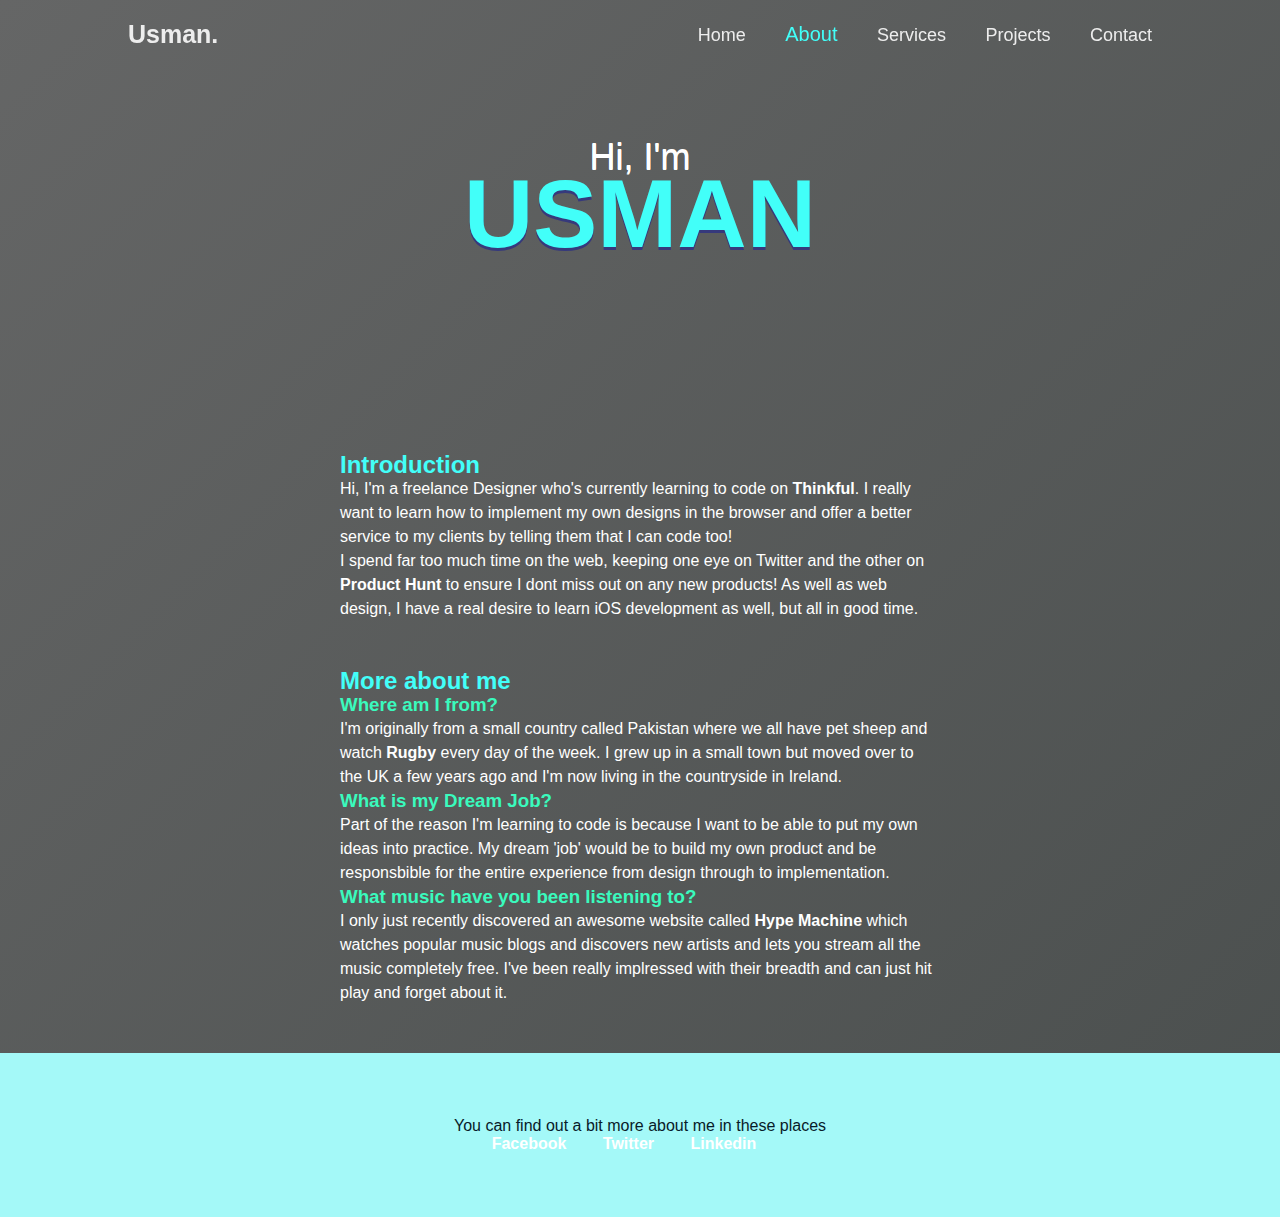
<file: Portfolio1/About.html>
<!DOCTYPE html>
<html lang="en">
<head>
    <meta charset="UTF-8">
    <meta name="viewport" content="width=device-width, initial-scale=1.0">
    <title>Document</title>
    <link rel="stylesheet" href="About.css">
    <link rel="icon" type="image/jpg" href="images/Letter U Crown Logo for Beauty, Fashion, Star, Elegant, Luxury Sign.jpg">
    <link href='https://unpkg.com/boxicons@2.1.4/css/boxicons.min.css' rel='stylesheet'>
</head>
<body>
    <div class="d-flex flex-column justify-content-center w-100 h-100">

        <div class="d-flex flex-column justify-content-center align-items-center">
            <h1 class="fw-light text-white m-0"></h1>
            <div class="btn-group my-5">
                <a href="https://codepen-api-export-production.s3.us-west-2.amazonaws.com/zip/PEN/pyBNzX/1578778289271/pure-css-gradient-background-animation.zip" class="btn btn-outline-light" aria-current="page"><i class="fas fa-file-download me-2"></i> </a>
                <a href="https://codepen.io/P1N2O/full/pyBNzX" class="btn btn-outline-light"><i class="fas fa-expand ms-2"></i></a>
            </div>
            <a href="https://manuel.pinto.dev" class="text-decoration-none">
                <h5 class="fw-light text-white m-0"></h5>
            </a>
        </div>
    </div>
    </div>
    <header class="header">
        <a href="#" class="logo">Usman.</a>
        
        <nav class="navbar">
            <a href="portfolio.html">Home</a>
            <a href="#" class="active">About</a>
            <a href="Services.html">Services</a>
            <a href="Projects.html">Projects</a>
            <a href="hireme.html">Contact</a>
        </nav>
    </header>
    <header class="headers">
        <div>
            <p class="header-intro">Hi, I'm</p>
            <h1 class="header-name">USMAN</h1>
        </div>
    </header>

    <section class="about">
        <h2>Introduction</h2>
        <p>Hi, I'm a freelance Designer who's currently learning to code on <a href="http://www.thinkful.com/" target="_blank">Thinkful</a>. I really want to learn how to implement my own designs in the browser and offer a better service to my clients by telling them that I can code too!</p>
        
        <p>I spend far too much time on the web, keeping one eye on Twitter and the other on <a href="http://www.allblacks.com/">Product Hunt</a> to ensure I dont miss out on any new products! As well as web design, I have a real desire to learn iOS development as well, but all in good time.</p>
    </section>

    <section class="questions">
        <h2>More about me</h2>
        <h3>Where am I from?</h3>
        <p>I'm originally from a small country called Pakistan where we all have pet sheep and watch <a href="http://www.allblacks.com/" target="_blank">Rugby</a> every day of the week. I grew up in a small town but moved over to the UK a few years ago and I'm now living in the countryside in Ireland.</p>

        <h3>What is my Dream Job?</h3>
        <p>Part of the reason I'm learning to code is because I want to be able to put my own ideas into practice. My dream 'job' would be to build my own product and be responsbible for the entire experience from design through to implementation. </p>

        <h3>What music have you been listening to?</h3>
        <p>I only just recently discovered an awesome website called <a href="http://hypem.com" target="_blank">Hype Machine</a> which watches popular music blogs and discovers new artists and lets you stream all the music completely free. I've been really implressed with their breadth and can just hit play and forget about it.</p>
    </section>

    <footer class="footer">
        <p>You can find out a bit more about me in these places</p>
        
        <ul class="social">
            <li><a href="#" target="_blank">Facebook</li>
            <li><a href="https://twitter.com/HamishAIrving" target="=_blank">Twitter</li>
            <li><a href="https://pk.linkedin.com/" target="_blank">Linkedin</li>
        </ul>
    </footer>
</body>
</html>
</file>
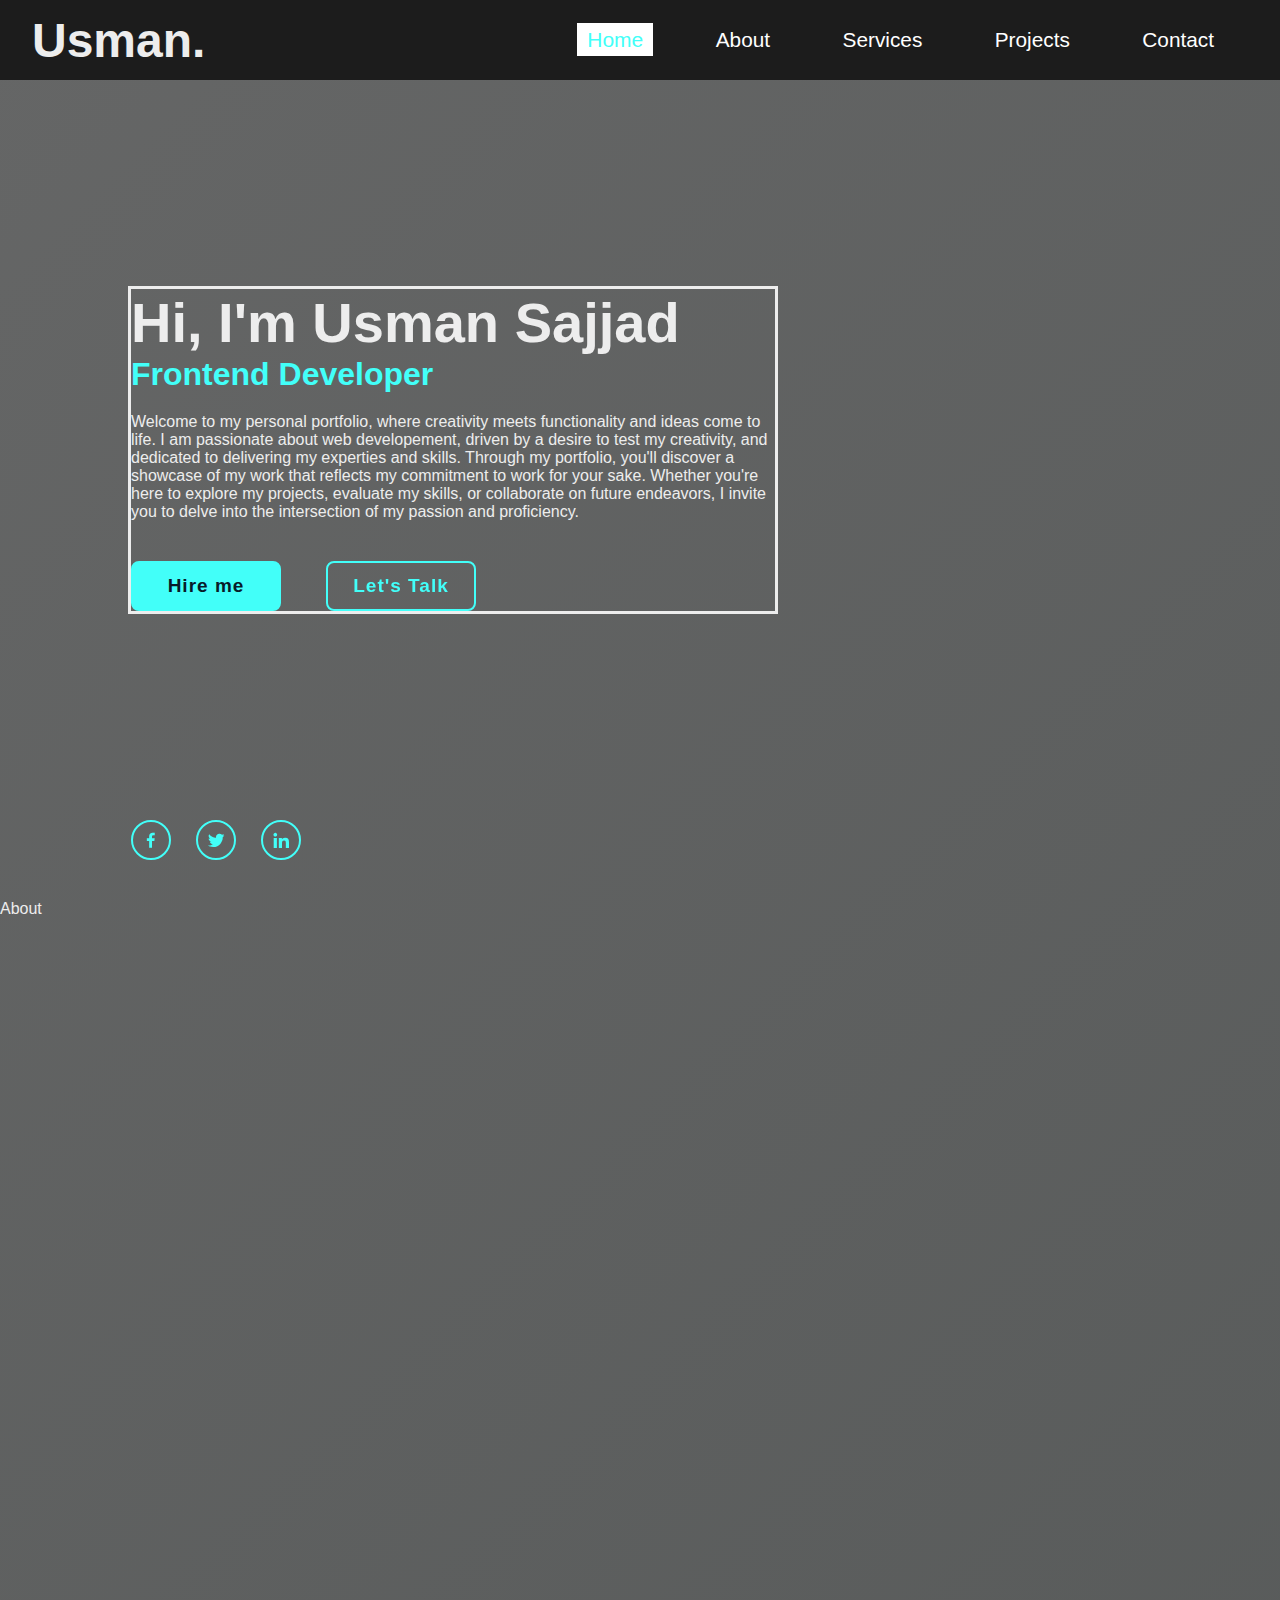
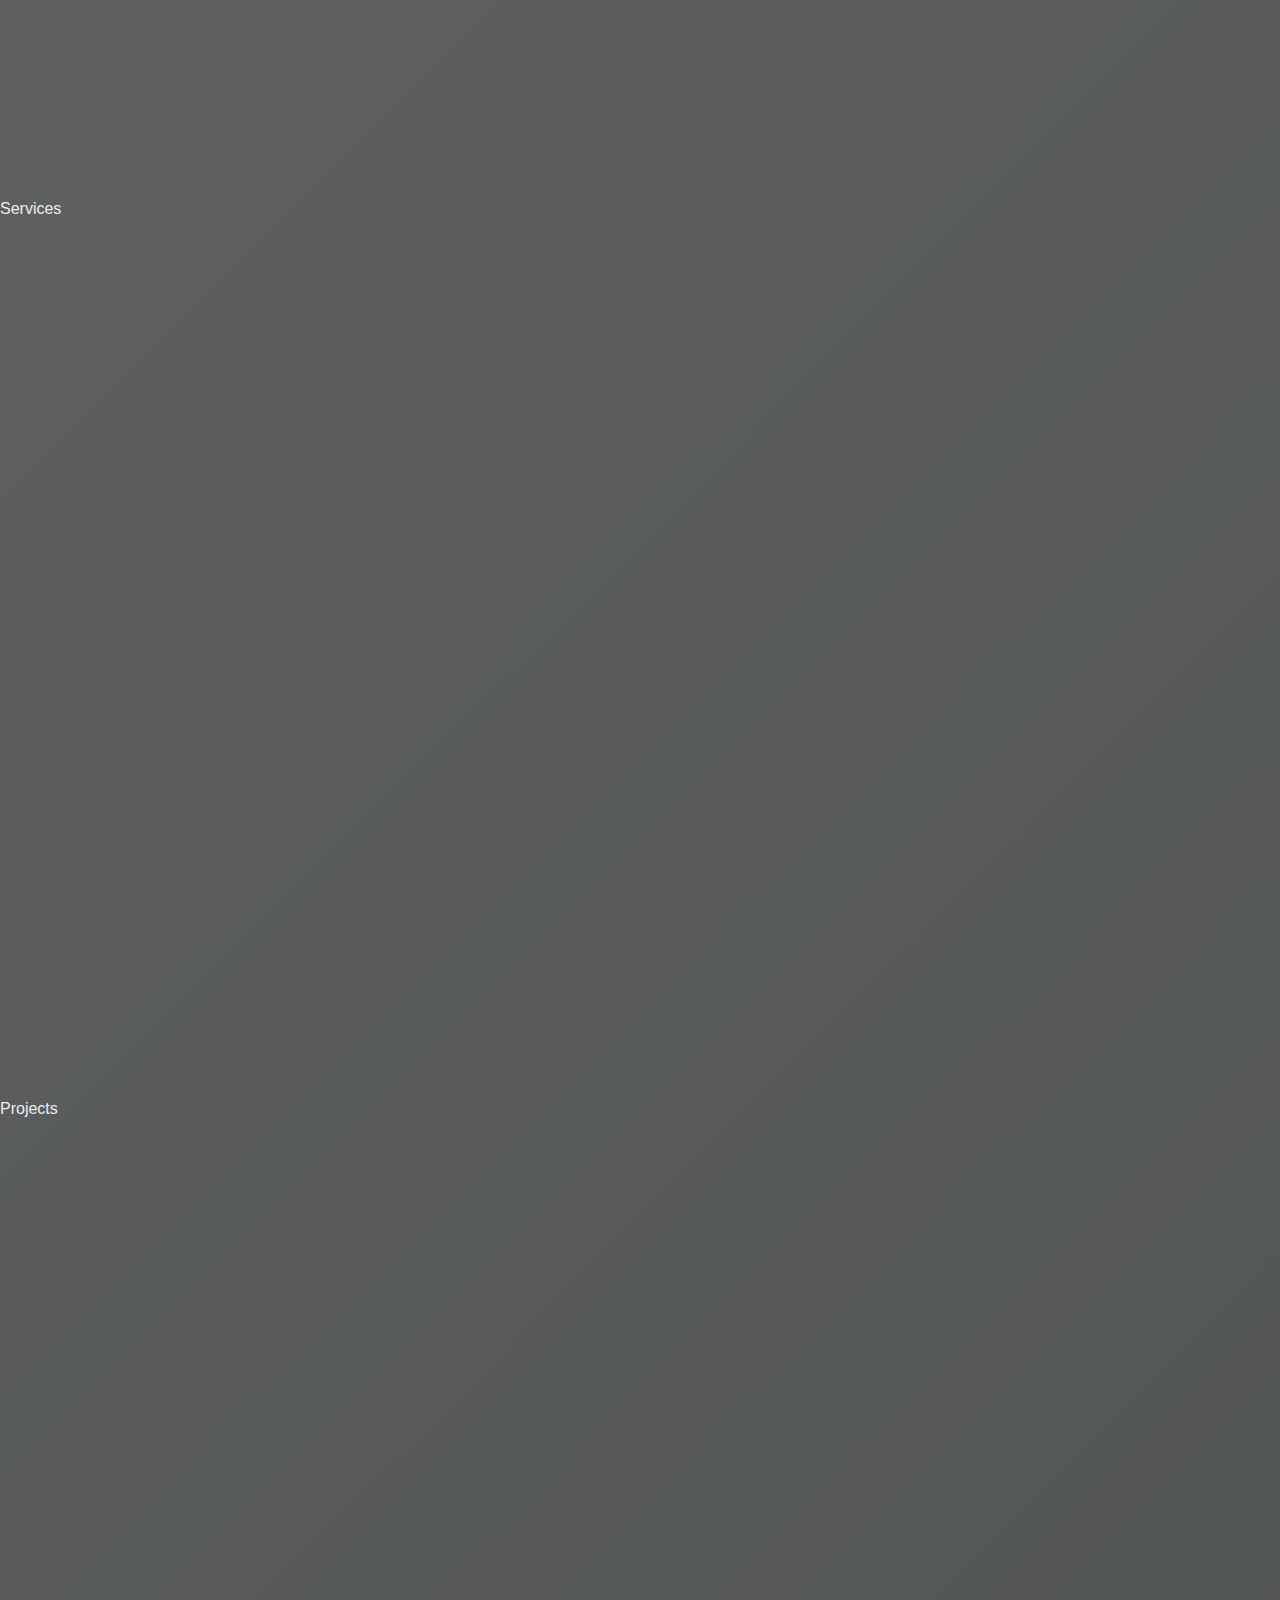
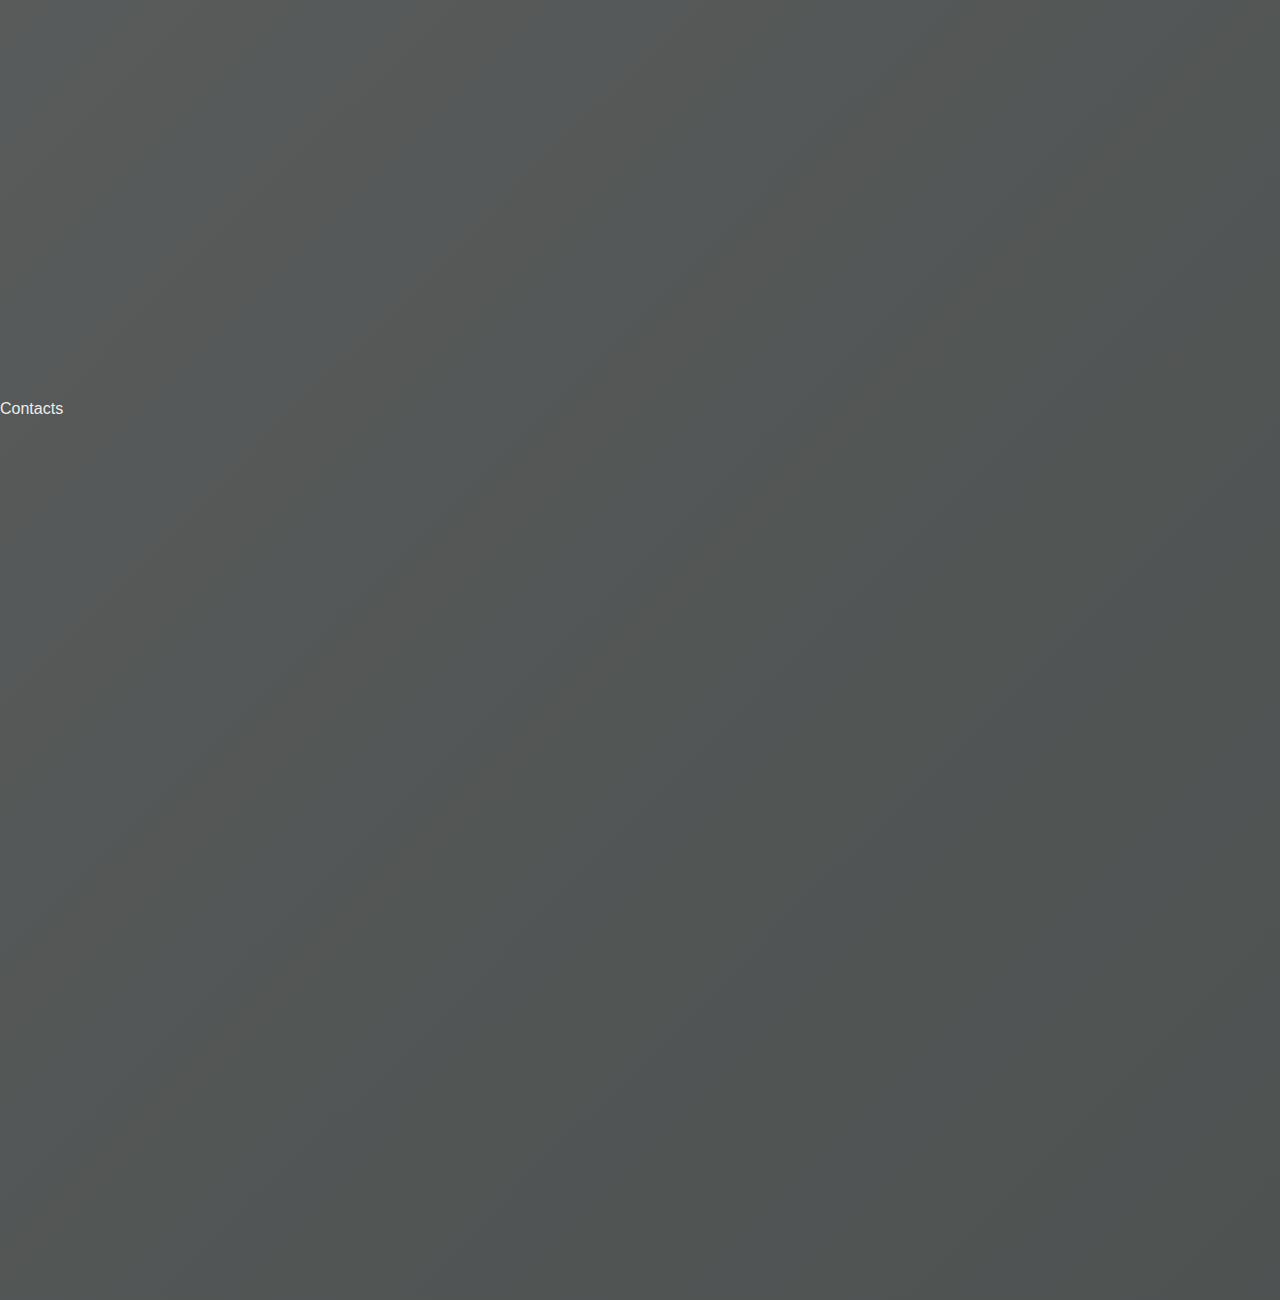
<file: Portfolio1/portfolio.html>
<!DOCTYPE html>
<html lang="en">
<head>
    <meta charset="UTF-8">
    <meta name="viewport" content="width=device-width, initial-scale=1.0">
    <title>Document</title>
    <link rel="stylesheet" href="stylesheet.css">
    <link href='https://unpkg.com/boxicons@2.1.4/css/boxicons.min.css' rel='stylesheet'>
    <link rel="icon" type="image/jpg" href="images/Letter U Crown Logo for Beauty, Fashion, Star, Elegant, Luxury Sign.jpg">

</head>
<body>
    <div class="d-flex flex-column justify-content-center w-100 h-100">

        <div class="d-flex flex-column justify-content-center align-items-center">
            <h1 class="fw-light text-white m-0"></h1>
            <div class="btn-group my-5">
                <a href="https://codepen-api-export-production.s3.us-west-2.amazonaws.com/zip/PEN/pyBNzX/1578778289271/pure-css-gradient-background-animation.zip" class="btn btn-outline-light" aria-current="page"><i class="fas fa-file-download me-2"></i> </a>
                <a href="https://codepen.io/P1N2O/full/pyBNzX" class="btn btn-outline-light"><i class="fas fa-expand ms-2"></i></a>
            </div>
            <a href="https://manuel.pinto.dev" class="text-decoration-none">
                <h5 class="fw-light text-white m-0"></h5>
            </a>
        </div>
    </div>
    </div>
    <header class="header">
        <nav class="navbar" id="navbar">
        <h1 class="logo" id="logo">Usman.</h1>
         <ul>
            <li><a href="#" class="anchor active" id="anchor">Home</a></li>
            <li><a href="#" class="anchor" id="anchor">About</a></li>
            <li><a href="#" class="anchor" id="anchor">Services</a></li>
            <li><a href="#" class="anchor" id="anchor">Projects</a></li>
            <li><a href="#" class="anchor" id="anchor">Contact</a></li>
            </ul>
        </nav>
    </header>
    <section class="section zero" id="first">
        <div class="home-content" >
            <h1>Hi, I'm Usman Sajjad</h1>
            <h3>Frontend Developer</h3>
            <p>Welcome to my personal portfolio, where creativity meets functionality and ideas come to life. I am passionate about web developement, driven by a desire to test my creativity, and dedicated to delivering my experties and skills. Through my portfolio, you'll discover a showcase of my work that reflects my commitment to work for your sake. Whether you're here to explore my projects, evaluate my skills, or collaborate on future endeavors, I invite you to delve into the intersection of my passion and proficiency.</p>
            <div class="btn-box">
                <a href="https://www.upwork.com/freelancers/~0117ab70363220e523" target="_blank">Hire me</a>
                <a href="https://mail.google.com/mail/u/0/" target="_blank">Let's Talk</a>
            </div>
        <div class="home-sci">
            <a href="https://web.facebook.com/?_rdc=1&_rdr" target="_blank"><i class='bx bxl-facebook'></i></a>
            <a href="https://twitter.com/login" target="_blank"><i class='bx bxl-twitter'></i></a>
            <a href="https://pk.linkedin.com/" target="_blank"><i class='bx bxl-linkedin'></i></a>
        </div>
    </section>
    <section class="section first" id="second">About</section>
    <section class="section second" id="third">Services</section>
    <section class="section third" id="fourth">Projects</section>
    <section class="section four" id="fifth">Contacts</section>

    <script src="portfolio.js"></script>
</body>
</html>
</file>
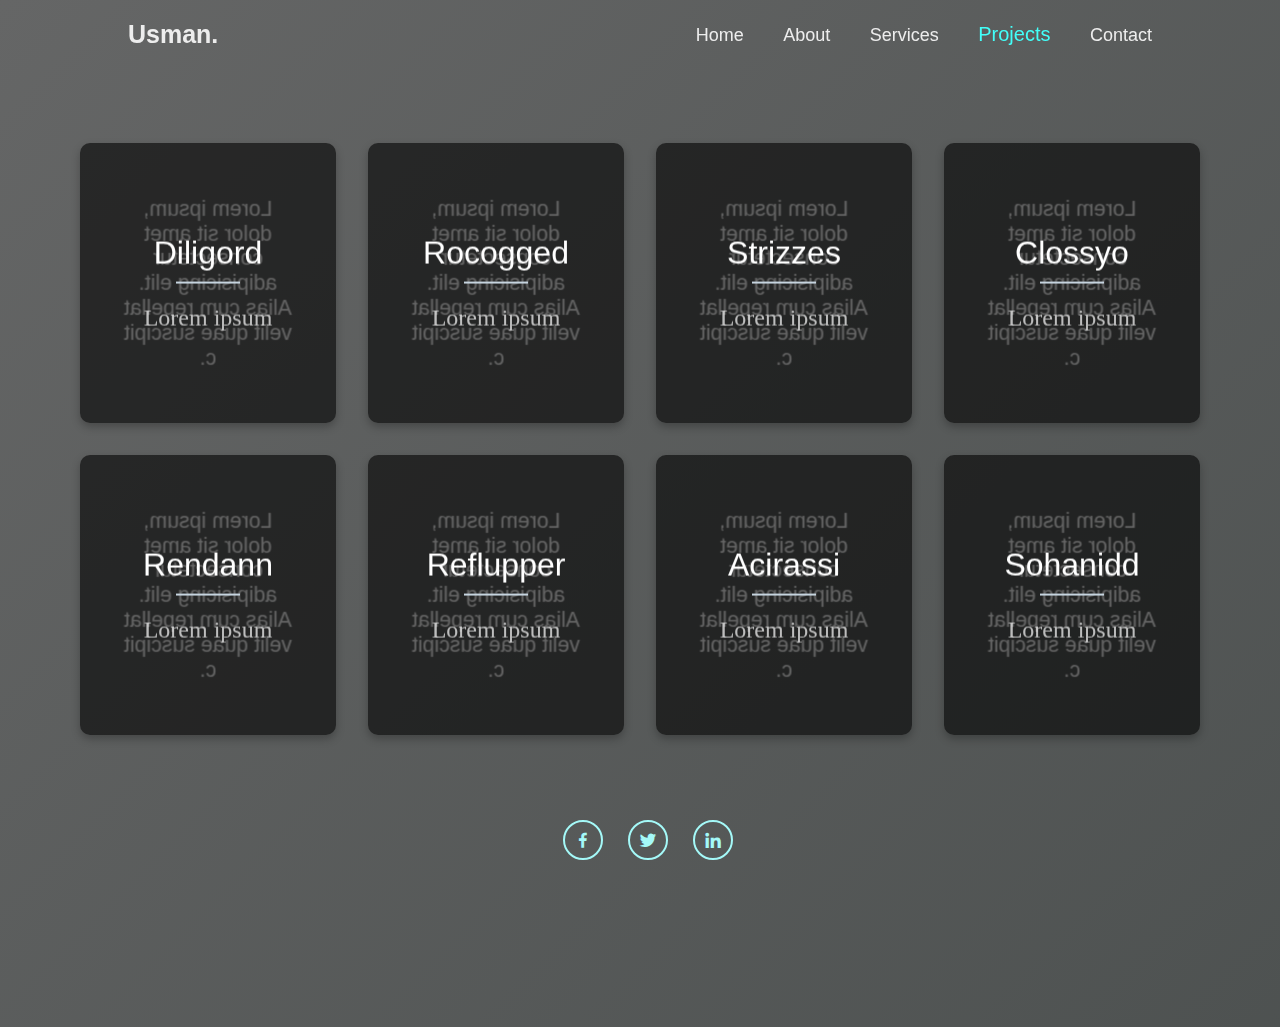
<file: Portfolio1/Projects.html>
<!DOCTYPE html>
<html lang="en">
<head>
    <meta charset="UTF-8">
    <meta name="viewport" content="width=device-width, initial-scale=1.0">
    <title>Document</title>
    <link href='https://unpkg.com/boxicons@2.1.4/css/boxicons.min.css' rel='stylesheet'>
    <link rel="icon" type="image/jpg" href="images/Letter U Crown Logo for Beauty, Fashion, Star, Elegant, Luxury Sign.jpg">
    <link rel="stylesheet" href="project.css">
</head>
<body>
    <div class="d-flex flex-column justify-content-center w-100 h-100">

        <div class="d-flex flex-column justify-content-center align-items-center">
            <h1 class="fw-light text-white m-0"></h1>
            <div class="btn-group my-5">
                <a href="https://codepen-api-export-production.s3.us-west-2.amazonaws.com/zip/PEN/pyBNzX/1578778289271/pure-css-gradient-background-animation.zip" class="btn btn-outline-light" aria-current="page"><i class="fas fa-file-download me-2"></i> </a>
                <a href="https://codepen.io/P1N2O/full/pyBNzX" class="btn btn-outline-light"><i class="fas fa-expand ms-2"></i></a>
            </div>
            <a href="https://manuel.pinto.dev" class="text-decoration-none">
                <h5 class="fw-light text-white m-0"></h5>
            </a>
        </div>
    </div>
    </div>
    <header class="header">
        <a href="#" class="logo">Usman.</a>
        
        <nav class="navbar">
            <a href="portfolio.html">Home</a>
            <a href="About.html">About</a>
            <a href="Services.html">Services</a>
            <a href="#" class="active">Projects</a>
            <a href="hireme.html">Contact</a>
        </nav>
    </header>
    <div class="wrapper">
        <h1></h1>
        <div class="cols">
                  <div class="col" ontouchstart="this.classList.toggle('hover');">
                      <div class="container">
                          <div class="front" style="background-image: url(https://unsplash.it/500/500/)">
                              <div class="inner">
                                  <p>Diligord</p>
                    <span>Lorem ipsum</span>
                              </div>
                          </div>
                          <div class="back">
                              <div class="inner">
                                <p>Lorem ipsum, dolor sit amet consectetur adipisicing elit. Alias cum repellat velit quae suscipit c.</p>
                              </div>
                          </div>
                      </div>
                  </div>
                  <div class="col" ontouchstart="this.classList.toggle('hover');">
                      <div class="container">
                          <div class="front" style="background-image: url(https://unsplash.it/511/511/)">
                              <div class="inner">
                                  <p>Rocogged</p>
                    <span>Lorem ipsum</span>
                              </div>
                          </div>
                          <div class="back">
                              <div class="inner">
                                  <p>Lorem ipsum, dolor sit amet consectetur adipisicing elit. Alias cum repellat velit quae suscipit c.</p>
                              </div>
                          </div>
                      </div>
                  </div>
                  <div class="col" ontouchstart="this.classList.toggle('hover');">
                      <div class="container">
                          <div class="front" style="background-image: url(https://unsplash.it/502/502/)">
                              <div class="inner">
                                  <p>Strizzes</p>
                    <span>Lorem ipsum</span>
                              </div>
                          </div>
                          <div class="back">
                              <div class="inner">
                                  <p>Lorem ipsum, dolor sit amet consectetur adipisicing elit. Alias cum repellat velit quae suscipit c.</p>
                              </div>
                          </div>
                      </div>
                  </div>
                  <div class="col" ontouchstart="this.classList.toggle('hover');">
                      <div class="container">
                          <div class="front" style="background-image: url(https://unsplash.it/503/503/)">
                              <div class="inner">
                                  <p>Clossyo</p>
                    <span>Lorem ipsum</span>
                              </div>
                          </div>
                          <div class="back">
                              <div class="inner">
                                  <p>Lorem ipsum, dolor sit amet consectetur adipisicing elit. Alias cum repellat velit quae suscipit c.</p>
                              </div>
                          </div>
                      </div>
                  </div>
                  <div class="col" ontouchstart="this.classList.toggle('hover');">
                      <div class="container">
                          <div class="front" style="background-image: url(https://unsplash.it/504/504/)">
                              <div class="inner">
                                  <p>Rendann</p>
                    <span>Lorem ipsum</span>
                              </div>
                          </div>
                          <div class="back">
                              <div class="inner">
                                  <p>Lorem ipsum, dolor sit amet consectetur adipisicing elit. Alias cum repellat velit quae suscipit c.</p>
                              </div>
                          </div>
                      </div>
                  </div>
                  <div class="col" ontouchstart="this.classList.toggle('hover');">
                      <div class="container">
                          <div class="front" style="background-image: url(https://unsplash.it/505/505/)">
                              <div class="inner">
                                  <p>Reflupper</p>
                    <span>Lorem ipsum</span>
                              </div>
                          </div>
                          <div class="back">
                              <div class="inner">
                                  <p>Lorem ipsum, dolor sit amet consectetur adipisicing elit. Alias cum repellat velit quae suscipit c.</p>
                              </div>
                          </div>
                      </div>
                  </div>
                  <div class="col" ontouchstart="this.classList.toggle('hover');">
                      <div class="container">
                          <div class="front" style="background-image: url(https://unsplash.it/506/506/)">
                              <div class="inner">
                                  <p>Acirassi</p>
                    <span>Lorem ipsum</span>
                              </div>
                          </div>
                          <div class="back">
                              <div class="inner">
                                  <p>Lorem ipsum, dolor sit amet consectetur adipisicing elit. Alias cum repellat velit quae suscipit c.</p>
                              </div>
                          </div>
                      </div>
                  </div>
                  <div class="col" ontouchstart="this.classList.toggle('hover');">
                      <div class="container">
                          <div class="front" style="background-image: url(https://unsplash.it/508/508/)">
                              <div class="inner">
                                  <p>Sohanidd</p>
                    <span>Lorem ipsum</span>
                              </div>
                          </div>
                          <div class="back">
                              <div class="inner">
                                  <p>Lorem ipsum, dolor sit amet consectetur adipisicing elit. Alias cum repellat velit quae suscipit c.</p>
                              </div>
                          </div>
                      </div>
                  </div>
              </div>
       </div>
       <div class="home-sci">
        <a href="https://web.facebook.com/?_rdc=1&_rdr" target="_blank"><i class='bx bxl-facebook'></i></a>
        <a href="https://twitter.com/login" target="_blank"><i class='bx bxl-twitter'></i></a>
        <a href="https://pk.linkedin.com/" target="_blank"><i class='bx bxl-linkedin'></i></a>
    </div>
</body>
</html>
</file>
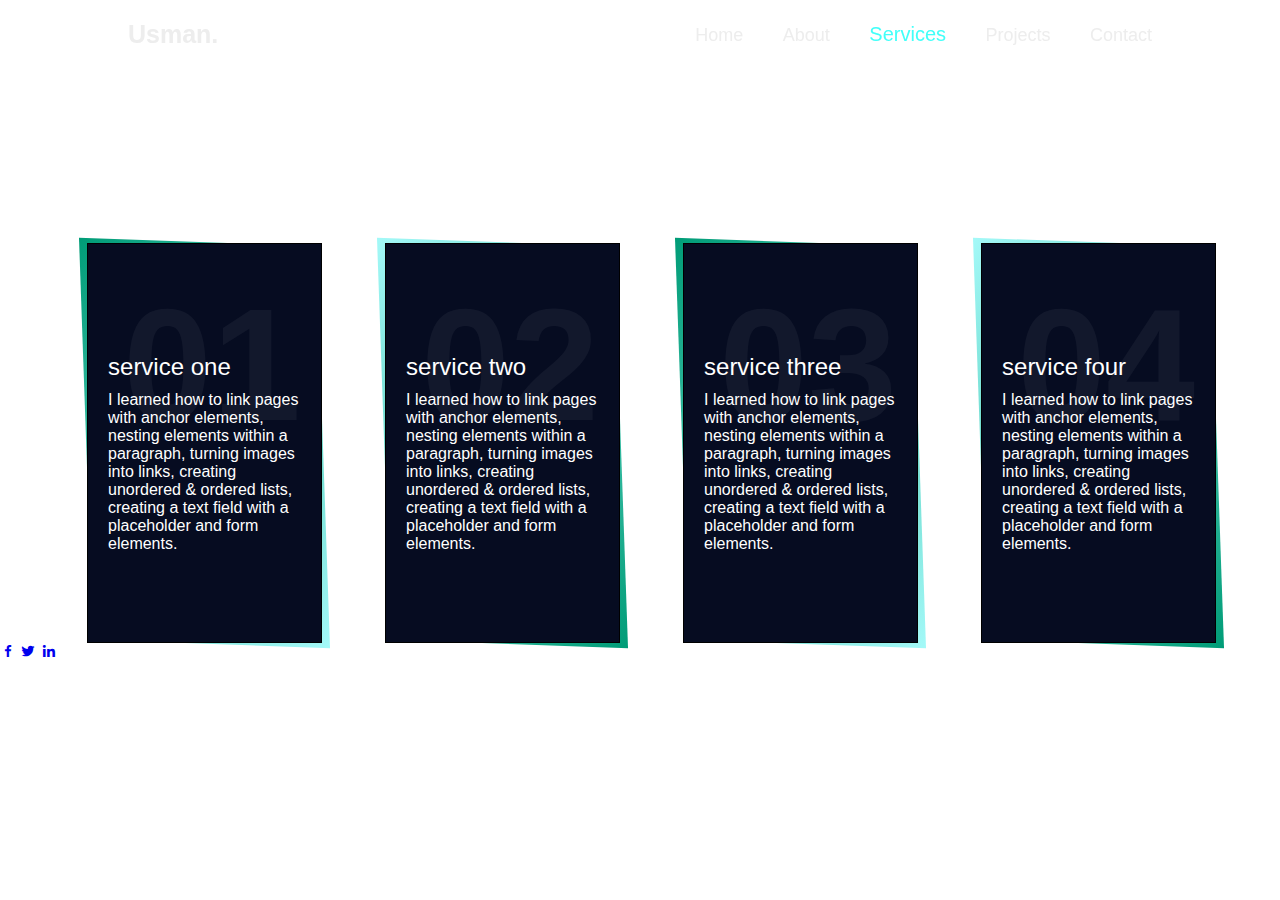
<file: Portfolio1/Services.html>
<!DOCTYPE html>
<html lang="en">
<head>
    <meta charset="UTF-8">
    <meta name="viewport" content="width=device-width, initial-scale=1.0">
    <title>Document</title>
    <link rel="stylesheet" href="service.css">
    <link rel="icon" type="image/jpg" href="images/Letter U Crown Logo for Beauty, Fashion, Star, Elegant, Luxury Sign.jpg">
    <link href='https://unpkg.com/boxicons@2.1.4/css/boxicons.min.css' rel='stylesheet'>
</head>
<body>
    <div class="d-flex flex-column justify-content-center w-100 h-100">

        <div class="d-flex flex-column justify-content-center align-items-center">
            <h1 class="fw-light text-white m-0"></h1>
            <div class="btn-group my-5">
                <a href="https://codepen-api-export-production.s3.us-west-2.amazonaws.com/zip/PEN/pyBNzX/1578778289271/pure-css-gradient-background-animation.zip" class="btn btn-outline-light" aria-current="page"><i class="fas fa-file-download me-2"></i> </a>
                <a href="https://codepen.io/P1N2O/full/pyBNzX" class="btn btn-outline-light"><i class="fas fa-expand ms-2"></i></a>
            </div>
            <a href="https://manuel.pinto.dev" class="text-decoration-none">
                <h5 class="fw-light text-white m-0"></h5>
            </a>
        </div>
    </div>
    <header class="header">
        <a href="#" class="logo">Usman.</a>
        
        <nav class="navbar">
            <a href="portfolio.html">Home</a>
            <a href="About.html">About</a>
            <a href="#" class="active">Services</a>
            <a href="Projects.html">Projects</a>
            <a href="hireme.html">Contact</a>
        </nav>
    </header>
    <div class="container">
        <div class="box">
            <div class="content">
                <h2>01</h2>
                <h3>service one</h3>
                <p>
                    
                  I learned how to link pages with anchor elements, 
                  nesting elements within a paragraph, turning images
                   into links, creating unordered & ordered lists, 
                   creating a text field with a placeholder and form elements. 
                </p>
                <a href="About.html">Read More</a>
    
            </div>
        </div>
    
        <div class="box">
            <div class="content">
                <h2>02</h2>
                <h3>service two</h3>
                <p>
                    
                  I learned how to link pages with anchor elements,
                   nesting elements within a paragraph, turning images 
                   into links, creating unordered & ordered lists,
                    creating a text field with a placeholder and form elements. 
                </p>
                <a href="About.html">Read More</a>
            </div>
        </div>
    
        <div class="box">
            <div class="content">
                <h2>03</h2>
                <h3>service three</h3>
                <p>
                    
                  I learned how to link pages with anchor elements,
                   nesting elements within a paragraph, turning images
                    into links, creating unordered & ordered lists, 
                    creating a text field with a placeholder and form elements. 
                </p>
                <a href="About.html">Read More</a>
    
            </div>
        </div>
    
        <div class="box">
            <div class="content">
                <h2>04</h2>
                <h3>service four</h3>
                <p>
                    
                  I learned how to link pages with anchor elements,
                   nesting elements within a paragraph, turning images
                    into links, creating unordered & ordered lists,
                     creating a text field with a placeholder and form elements. 
                </p>
                <a href="About.html">Read More</a>
    
            </div>
        </div>
    </div>
    <div class="home-sci">
        <a href="https://web.facebook.com/?_rdc=1&_rdr" target="_blank"><i class='bx bxl-facebook'></i></a>
        <a href="https://twitter.com/login" target="_blank"><i class='bx bxl-twitter'></i></a>
        <a href="https://pk.linkedin.com/" target="_blank"><i class='bx bxl-linkedin'></i></a>
    </div>
</body>
</html>
</file>
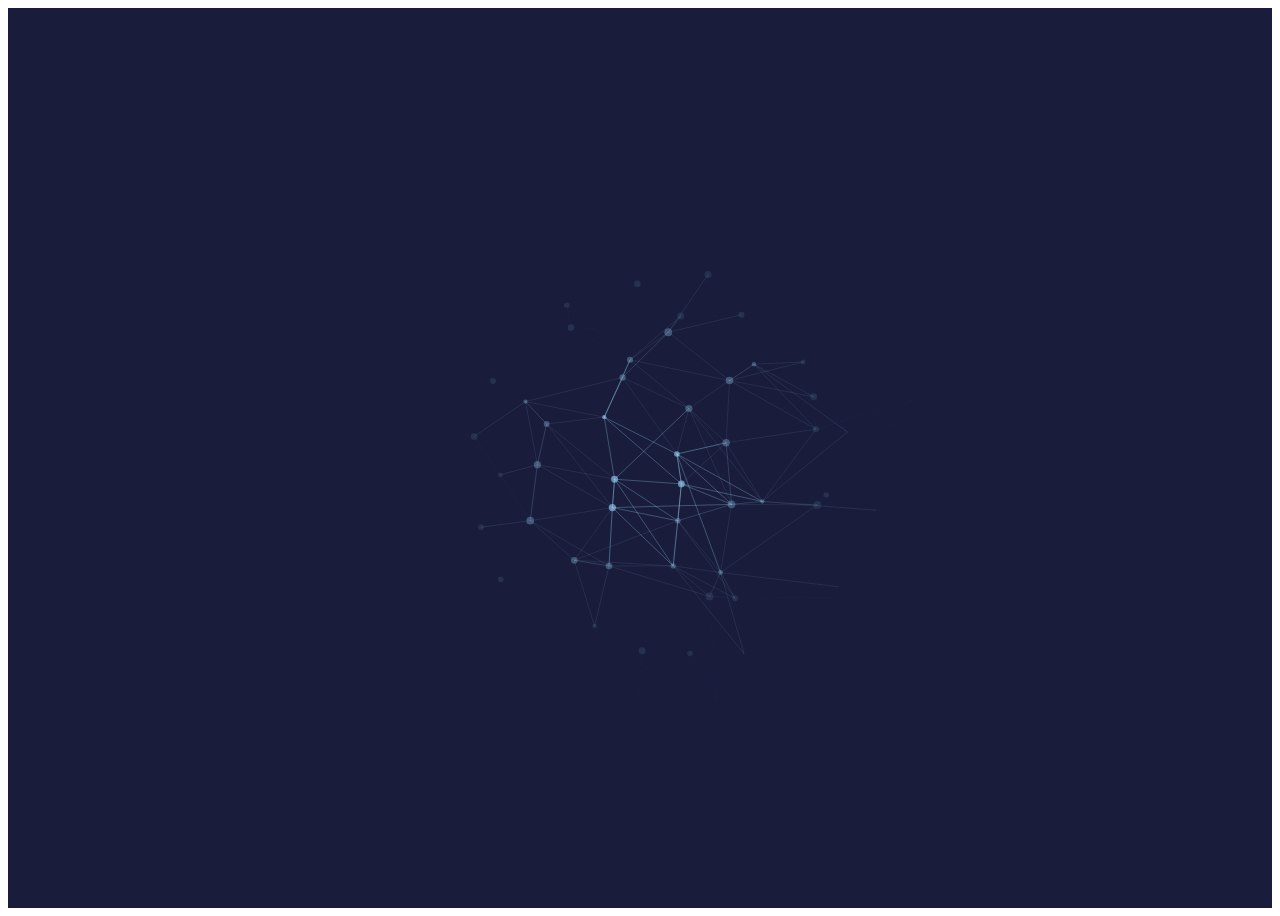
<file: trash/float.html>
<!DOCTYPE html>
<html lang="en">
<head>
    <meta charset="UTF-8">
    <meta name="viewport" content="width=device-width, initial-scale=1.0">
    <title>Document</title>
    <link rel="stylesheet" href="test.css">
    <script src="https://www.marcoguglie.it/Codepen/AnimatedHeaderBg/demo-1/js/EasePack.min.js"></script>
    <script src="https://www.marcoguglie.it/Codepen/AnimatedHeaderBg/demo-1/js/rAF.js"></script>
    <script src="https://www.marcoguglie.it/Codepen/AnimatedHeaderBg/demo-1/js/TweenLite.min.js"></script>
</head>
<body>
    <div id="large-header" class="large-header">
        <canvas id="demo-canvas"></canvas>
      </div>
      <script src="script.js"></script>
</body>
</html>
</file>
<file: Portfolio1/About.css>
@import url('https://fonts.google.com/css2?family=Poppins:wght@300;400;500;600;700;800;900&display=swap');
* {
    margin: 0;
    padding: 0;
    box-sizing: border-box;
    font-family: 'Poppins', sans-serif;
}
body {
    
   
	color: #ffffff;
	font-size: 1em;
	font-family: 'Source Serif Pro', 'Helvetica Neue', serif;
}
body {
	background: linear-gradient(-45deg, #000000, #242827, #464b4a, #656666);
	background-size: 400% 400%;
	animation: gradient 15s ease infinite;
	height: 100vh;
}

@keyframes gradient {
	0% {
		background-position: 0% 50%;
	}
	50% {
		background-position: 100% 50%;
	}
	100% {
		background-position: 0% 50%;
	}
}
.header {
    position: fixed;
    top: 0;
    left: 0;
    width: 100%;
    padding: 20px 10%;
    background: transparent;
    display: flex;
    justify-content: space-between;
    align-items: center;
    z-index: 100;
}
.logo{
    font-size: 25px;
    color: #ededed;
    text-decoration: none;
    font-weight: 600;
}
.navbar a {
    font-size: 18px;
    color: #ededed;
    text-decoration: none;
    font-weight: 500;
    margin-left: 35px;
    transition: .5s;
}
.navbar a:hover,
.navbar a.active {
    color: #42fff9;
    font-size: 20px;
}
h1,
h2,
h3 {
    color: #42fff9;
	font-family: 'Source Sans Pro', sans-serif;
}

a {
	color: #ffffff;
	text-decoration: none;
	font-weight: bold;
    transition: .5s;
}

a:hover {
	font-size: 20px;
}

.headers {
	padding: 8.5em 0;
	background-image: url('https://dl.dropboxusercontent.com/u/18570019/header-image.jpg');
	background-repeat: no-repeat;
	background-size: cover;
}

.footer,
.header-intro,
.header-name {
	text-align: center;
}

.header-intro {
	margin-bottom: 0em;
	color: #ffffff;
	font-size: 2.25em;
	text-shadow: 0px 1px 0px #ffffff;
}

.header-name {
	margin-top: -0.2em;
	color: #42fff9;
	font-size: 6.0em;
	text-shadow: 0px 3px 0px #36397c;
	font-weight: 700;
}

.about,
.questions {
	max-width: 37.5em;
	margin: 0 auto;
	margin-top: 3em;
	line-height: 1.5em;
}

.questions h3 {
	color: #3afabd;
}

.footer {
	padding: 4em 0;
	color: #081b29;
	background: #a4f9f8;
	margin-top: 3em;
}

.footer p {
	text-align: center;
}

.social {
	text-align: center;
  margin-left: -2em;
  
}

.social > li {
    color: #081b29;
	list-style: none;
	display: inline-block;
	margin: 0 1.0em;
}
</file>
<file: Portfolio1/stylesheet.css>
@import url('https://fonts.google.com/css2?family=Poppins:wght@300;400;500;600;700;800;900&display=swap');
* {
    margin: 0;
    padding: 0;
    box-sizing: border-box;
    font-family: 'Poppins', sans-serif;
    scroll-behavior: smooth;
}
body {
    
    color: #ededed;
}
body {
	background: linear-gradient(-45deg, #000000, #242827, #464b4a, #656666);
	background-size: 400% 400%;
	animation: gradient 15s ease infinite;
	height: 500vh;
}

@keyframes gradient {
	0% {
		background-position: 0% 50%;
	}
	50% {
		background-position: 100% 50%;
	}
	100% {
		background-position: 0% 50%;
	}
}


.logo{
    font-size: 3rem;
    color: #ededed;
    text-decoration: none;
    font-weight: 600;
    transition: 0.3s;
}
.logo-active{
 
    font-size: 2.5rem;
    color: rgb(33, 33, 33);
}
.navbar{
    position: fixed;
    height: 5rem;
    width: 100%;
    background-color: #1c1c1c;
    display: flex;
    align-items: center;
    justify-content: space-between;
    padding: 0 2rem;
    transition: 0.3s;
}
.navbar a {
    
    font-size: 20px;
    color: #ededed;
    text-decoration: none;
    font-weight: 500;
    margin-left: 35px;
    transition: .5s;
}
.navbar-active{
 
    position:fixed;
    height: 40px;
    min-width: 10%;
    background-color: #a4a4a4;
    display: flex;
    align-items: center;
    justify-content: space-between;
    padding: 0 2rem;
}
.navbar a:hover,
.navbar a.active {
    color: #42fff9;
    font-size: 21px;
}
ul{
    list-style: none;
}

ul li {
    display: inline-block;
}
ul li .anchor{
   
    color: #fff;
    text-decoration: none;
    font-family: sans-serif;
    font-size: 1.3rem;
    margin: 0 1.5rem;
    padding: 5px 10px;
    transition: 0.3s;
}
ul li.anchor-active{
    color: #1c1c1c;
    text-decoration: none;
    font-family: sans-serif;
    font-size: 1.3rem;
    margin: 0 1.5rem;
    padding: 5px 10px;
}
section{
    min-height: 100vh;
    
}
ul li .anchor:hover{
    background-color: #fff;
    color: #000;
}

ul li a.active{
    background-color: #fff;
    color: #000;
}
#first{
   
    height: 100vh;
    display: flex;
    align-items: center;
    padding: 0 10%;
}
.home-content{
    border: #ededed solid;
      max-width: 650px;
}
.home-content h1 {
    line-height: 1.2;
    font-size: 56px;
    font-weight: 700;
}
.home-content h3{
    font-size: 32px;
    font-weight: 700;
    color: #42fff9;
}
.home-content p {
    font-size: 16px;
    margin: 20px 0 40px;
}
.home-content .btn-box {
    display: inline-flex;
    justify-content: space-between;
    width: 345px;
    height: 50px;
}
.btn-box a {
    position: relative;
    display: inline-flex;
    justify-content: center;
    align-items: center;
    width: 150px;
    height: 100%;
    background: #42fff9;
    border: 2px solid #42fff9;
    border-radius: 8px;
    font-size: 19px;
    color: #081b29;
    text-decoration: none;
    font-weight: 600;
    letter-spacing: 1px;
    z-index: 1;
    overflow: hidden;
    transition: .5s;
}
.btn-box a:hover {
    color: #42fff9;
}
.btn-box a:nth-child(2) {
    background: transparent;
    color: #42fff9;
}
.btn-box a:nth-child(2):hover {
    color: #000000;
}
.btn-box a:nth-child(2)::before {
    background: linear-gradient(-45deg, #000000, #242827, #464b4a, #656666);
}
.btn-box a::before {
    content: '';
    position: absolute;
    top: 0;
    left: 0;
    width: 0;
    height: 100%;
    background: linear-gradient(-45deg, #000000, #242827, #464b4a, #656666);
    z-index: -1;
    transition: .5s;
}    
.btn-box a:hover::before {
    width: 100%;
}
.home-sci {
    position: absolute;
    bottom: 40px;
    width: 170px;
    display: flex;
    justify-content: space-between;
}
.home-sci a {
    position: relative;
    display: inline-flex;
    justify-content: center;
    align-items: center;
    width: 40px;
    height: 40px;
    background: transparent;
    border: 2px solid #42fff9;
    border-radius: 50%;
    font-size: 20px;
    color: #42fff9;
    text-decoration: none;
    z-index: 1;
    overflow: hidden;
    transition: .5s;
}
.home-sci a:hover {
    color: #000000;
}
.home-sci a::before {
    content: '';
    position: absolute;
    top: 0;
    left: 0;
    width: 0;
    height: 100%;
    background: linear-gradient(-45deg, #000000, #242827, #464b4a, #656666);
    z-index: -1;
    transition: .5s;
}
.home-sci a:hover::before {
    width: 100%;
}
</file>
<file: Portfolio1/project.css>
@import url('https://fonts.google.com/css2?family=Poppins:wght@300;400;500;600;700;800;900&display=swap');
* {
    margin: 0;
    padding: 0;
    box-sizing: border-box;
    font-family: 'Poppins', sans-serif;
}
body {
    
    color: #ededed;
}
body {
	background: linear-gradient(-45deg, #000000, #242827, #464b4a, #656666);
	background-size: 400% 400%;
	animation: gradient 15s ease infinite;
	height: 100vh;
}

@keyframes gradient {
	0% {
		background-position: 0% 50%;
	}
	50% {
		background-position: 100% 50%;
	}
	100% {
		background-position: 0% 50%;
	}
}
.header {
    position: fixed;
    top: 0;
    left: 0;
    width: 100%;
    padding: 20px 10%;
    background: transparent;
    display: flex;
    justify-content: space-between;
    align-items: center;
    z-index: 100;
}
.logo{
    font-size: 25px;
    color: #ededed;
    text-decoration: none;
    font-weight: 600;
}
.navbar a {
    font-size: 18px;
    color: #ededed;
    text-decoration: none;
    font-weight: 500;
    margin-left: 35px;
    transition: .5s;
}
.navbar a:hover,
.navbar a.active {
    color: #42fff9;
    font-size: 20px;
}
*{
    margin: 0;
    padding: 0;
    -webkit-box-sizing: border-box;
            box-sizing: border-box;
  }
  
  h1{
    font-size: 2.5rem;
    font-family: 'Montserrat';
    font-weight: normal;
    color: #444;
    text-align: center;
    margin: 2rem 0;
  }
  
  .wrapper{
    width: 90%;
    margin: 0 auto;
    max-width: 80rem;
  }
  
  .cols{
    margin-top: 11%;
    display: -webkit-box;
    display: -ms-flexbox;
    display: flex;
    -ms-flex-wrap: wrap;
        flex-wrap: wrap;
    -webkit-box-pack: center;
        -ms-flex-pack: center;
            justify-content: center;
  }
  
  .col{
    width: calc(25% - 2rem);
    margin: 1rem;
    cursor: pointer;
  }
  
  .container{
    -webkit-transform-style: preserve-3d;
            transform-style: preserve-3d;
      -webkit-perspective: 1000px;
              perspective: 1000px;
  }
  
  .front,
  .back{
    background-size: cover;
    box-shadow: 0 4px 8px 0 rgba(0,0,0,0.25);
    border-radius: 10px;
      background-position: center;
      -webkit-transition: -webkit-transform .7s cubic-bezier(0.4, 0.2, 0.2, 1);
      transition: -webkit-transform .7s cubic-bezier(0.4, 0.2, 0.2, 1);
      -o-transition: transform .7s cubic-bezier(0.4, 0.2, 0.2, 1);
      transition: transform .7s cubic-bezier(0.4, 0.2, 0.2, 1);
      transition: transform .7s cubic-bezier(0.4, 0.2, 0.2, 1), -webkit-transform .7s cubic-bezier(0.4, 0.2, 0.2, 1);
      -webkit-backface-visibility: hidden;
              backface-visibility: hidden;
      text-align: center;
      min-height: 280px;
      height: auto;
      border-radius: 10px;
      color: #fff;
      font-size: 1.5rem;
  }
  
  .back{
    background: #cedce7;
    background: -webkit-linear-gradient(45deg,  #cedce7 0%,#596a72 100%);
    background: -o-linear-gradient(45deg,  #cedce7 0%,#596a72 100%);
    background: linear-gradient(45deg,  #cedce7 0%,#596a72 100%);
  }
  
  .front:after{
      position: absolute;
      top: 0;
      left: 0;
      z-index: 1;
      width: 100%;
      height: 100%;
      content: '';
      display: block;
      opacity: .6;
      background-color: #000;
      -webkit-backface-visibility: hidden;
              backface-visibility: hidden;
      border-radius: 10px;
  }
  .container:hover .front,
  .container:hover .back{
      -webkit-transition: -webkit-transform .7s cubic-bezier(0.4, 0.2, 0.2, 1);
      transition: -webkit-transform .7s cubic-bezier(0.4, 0.2, 0.2, 1);
      -o-transition: transform .7s cubic-bezier(0.4, 0.2, 0.2, 1);
      transition: transform .7s cubic-bezier(0.4, 0.2, 0.2, 1);
      transition: transform .7s cubic-bezier(0.4, 0.2, 0.2, 1), -webkit-transform .7s cubic-bezier(0.4, 0.2, 0.2, 1);
  }
  
  .back{
      position: absolute;
      top: 0;
      left: 0;
      width: 100%;
  }
  
  .inner{
      -webkit-transform: translateY(-50%) translateZ(60px) scale(0.94);
              transform: translateY(-50%) translateZ(60px) scale(0.94);
      top: 50%;
      position: absolute;
      left: 0;
      width: 100%;
      padding: 2rem;
      -webkit-box-sizing: border-box;
              box-sizing: border-box;
      outline: 1px solid transparent;
      -webkit-perspective: inherit;
              perspective: inherit;
      z-index: 2;
  }
  
  .container .back{
      -webkit-transform: rotateY(180deg);
              transform: rotateY(180deg);
      -webkit-transform-style: preserve-3d;
              transform-style: preserve-3d;
  }
  
  .container .front{
      -webkit-transform: rotateY(0deg);
              transform: rotateY(0deg);
      -webkit-transform-style: preserve-3d;
              transform-style: preserve-3d;
  }
  
  .container:hover .back{
    -webkit-transform: rotateY(0deg);
            transform: rotateY(0deg);
    -webkit-transform-style: preserve-3d;
            transform-style: preserve-3d;
  }
  
  .container:hover .front{
    -webkit-transform: rotateY(-180deg);
            transform: rotateY(-180deg);
    -webkit-transform-style: preserve-3d;
            transform-style: preserve-3d;
  }
  
  .front .inner p{
    font-size: 2rem;
    margin-bottom: 2rem;
    position: relative;
  }
  
  .front .inner p:after{
    content: '';
    width: 4rem;
    height: 2px;
    position: absolute;
    background: #C6D4DF;
    display: block;
    left: 0;
    right: 0;
    margin: 0 auto;
    bottom: -.75rem;
  }
  
  .front .inner span{
    color: rgba(255,255,255,0.7);
    font-family: 'Montserrat';
    font-weight: 300;
  }
  
  @media screen and (max-width: 64rem){
    .col{
      width: calc(33.333333% - 2rem);
    }
  }
  
  @media screen and (max-width: 48rem){
    .col{
      width: calc(50% - 2rem);
    }
  }
  
  @media screen and (max-width: 32rem){
    .col{
      width: 100%;
      margin: 0 0 2rem 0;
    }
  }
  .home-sci {
    margin-left: 44%;
    position: absolute;
    bottom: 40px;
    width: 170px;
    display: flex;
    justify-content: space-between;
}
.home-sci a {
    position: relative;
    display: inline-flex;
    justify-content: center;
    align-items: center;
    width: 40px;
    height: 40px;
    background: transparent;
    border: 2px solid #a4f9f8;
    border-radius: 50%;
    font-size: 20px;
    color: #a4f9f8;
    text-decoration: none;
    z-index: 1;
    overflow: hidden;
    transition: .5s;
}
.home-sci a:hover {
    color: #081b29;
}
.home-sci a::before {
    content: '';
    position: absolute;
    top: 0;
    left: 0;
    width: 0;
    height: 100%;
    background: linear-gradient(-45deg, #000000, #242827, #464b4a, #656666);
    z-index: -1;
    transition: .5s;
}
.home-sci a:hover::before {
    width: 100%;
}
</file>
<file: Portfolio1/service.css>
@import url('https://fonts.google.com/css2?family=Poppins:wght@300;400;500;600;700;800;900&display=swap');
* {
    margin: 0;
    padding: 0;
    box-sizing: border-box;
    font-family: 'Poppins', sans-serif;
}
body {
    
	color: #ffffff;
	font-size: 1em;
	font-family: 'Source Serif Pro', 'Helvetica Neue', serif;
}


@keyframes gradient {
	0% {
		background-position: 0% 50%;
	}
	50% {
		background-position: 100% 50%;
	}
	100% {
		background-position: 0% 50%;
	}
}
.header {
    position: fixed;
    top: 0;
    left: 0;
    width: 100%;
    padding: 20px 10%;
    background: transparent;
    display: flex;
    justify-content: space-between;
    align-items: center;
    z-index: 100;
}
.logo{
    font-size: 25px;
    color: #ededed;
    text-decoration: none;
    font-weight: 600;
}
.navbar a {
    font-size: 18px;
    color: #ededed;
    text-decoration: none;
    font-weight: 500;
    margin-left: 35px;
    transition: .5s;
}
.navbar a:hover,
.navbar a.active {
    color: #42fff9;
    font-size: 20px;
}
.container 
{
   margin-top: 19%;
   margin-left: 5%;
	width: 90%;

    display: flex;

    grid-auto-columns: repeat(auto-fill, minmax(260px, 1fr));
    grid-template-rows: auto;
    grid-gap: 0 40px;
}

.container .box
{  
	position: relative;
	height: 400px;
    margin-left: 2%;
	background: #060c21;
	display: flex;
	justify-content: center;
	align-items: center;
	border: 1px solid #000;
}

.container .box:before
{
	content: '';
	position: absolute;
	top: -2px;
	left: -2px;
	right: -2px;
	bottom: -2px;
	background: #fff;
	transform: skew(2deg,2deg);
	z-index: -1;
}

.container .box:nth-child(1):before
{
    background: linear-gradient(315deg,#a4f9f8,#009c77);
}

.container .box:nth-child(2):before
{
    background: linear-gradient(315deg,#009c77,#a4f9f8)

}

.container .box:nth-child(3):before
{
    background: linear-gradient(315deg,#a4f9f8,#009c77)
}

.container .box:nth-child(4):before
{
    background: linear-gradient(315deg,#009c77,#a4f9f8)
}

.container .box:after
{
	content: '';
	position: absolute;
	top: 0;
	left: 0;
	width: 50%;
	height: 100%;
	background: rgba(255,255,255.0.05);
	pointer-events: none;
}

.content
{
	position: relative;
	padding: 20px;
	transform: translateY(40px);
}

.box .content h2
{
	position: absolute;
	top: -60px;
	right: 20px;
	margin: 0;
	padding: 0;
	font-size: 10em;
	color: rgb(255,255,255,.05);
	transition: 0.5s;
}

.box:hover .content h2
{
	top: -140px;
}

.box .content h3
{
	margin: 0 0 10px;
	padding: 0;
	font-size: 24px;
	font-weight: 500;
	color: #fff;
}

.box .content p
{
	margin: 0;
	padding: 0;
	color: #fff;
	font-size: 16px;
}

.box .content a
{
	position: relative;
	margin: 20px 0 0;
	padding: 10px 20px;
	text-decoration: none;
	border: 1px solid #fff;
	display: inline-block;
	color: #fff;
	transition: 0.5s;
	transform: translateY(-40px);
	opacity: 0;
	visibility: hidden;
}

.box:hover .content a
{
	transform: translateY(0);
	opacity: 1;
	visibility: visible;
}

.box .content a:hover
{
	color: #000;
	background: #fff;
	
}
</file>
<file: trash/test.css>
/* Header */
.large-header {
	position: relative;
	width: 100%;
	background: #333;
	overflow: hidden;
	background-size: cover;
	background-position: center center;
	z-index: 1;
}

#large-header {
	background: #191c3b;
}




@media only screen and (max-width : 768px) {
	.demo-1 .main-title {
		font-size: 3em;
	}
}
</file>
